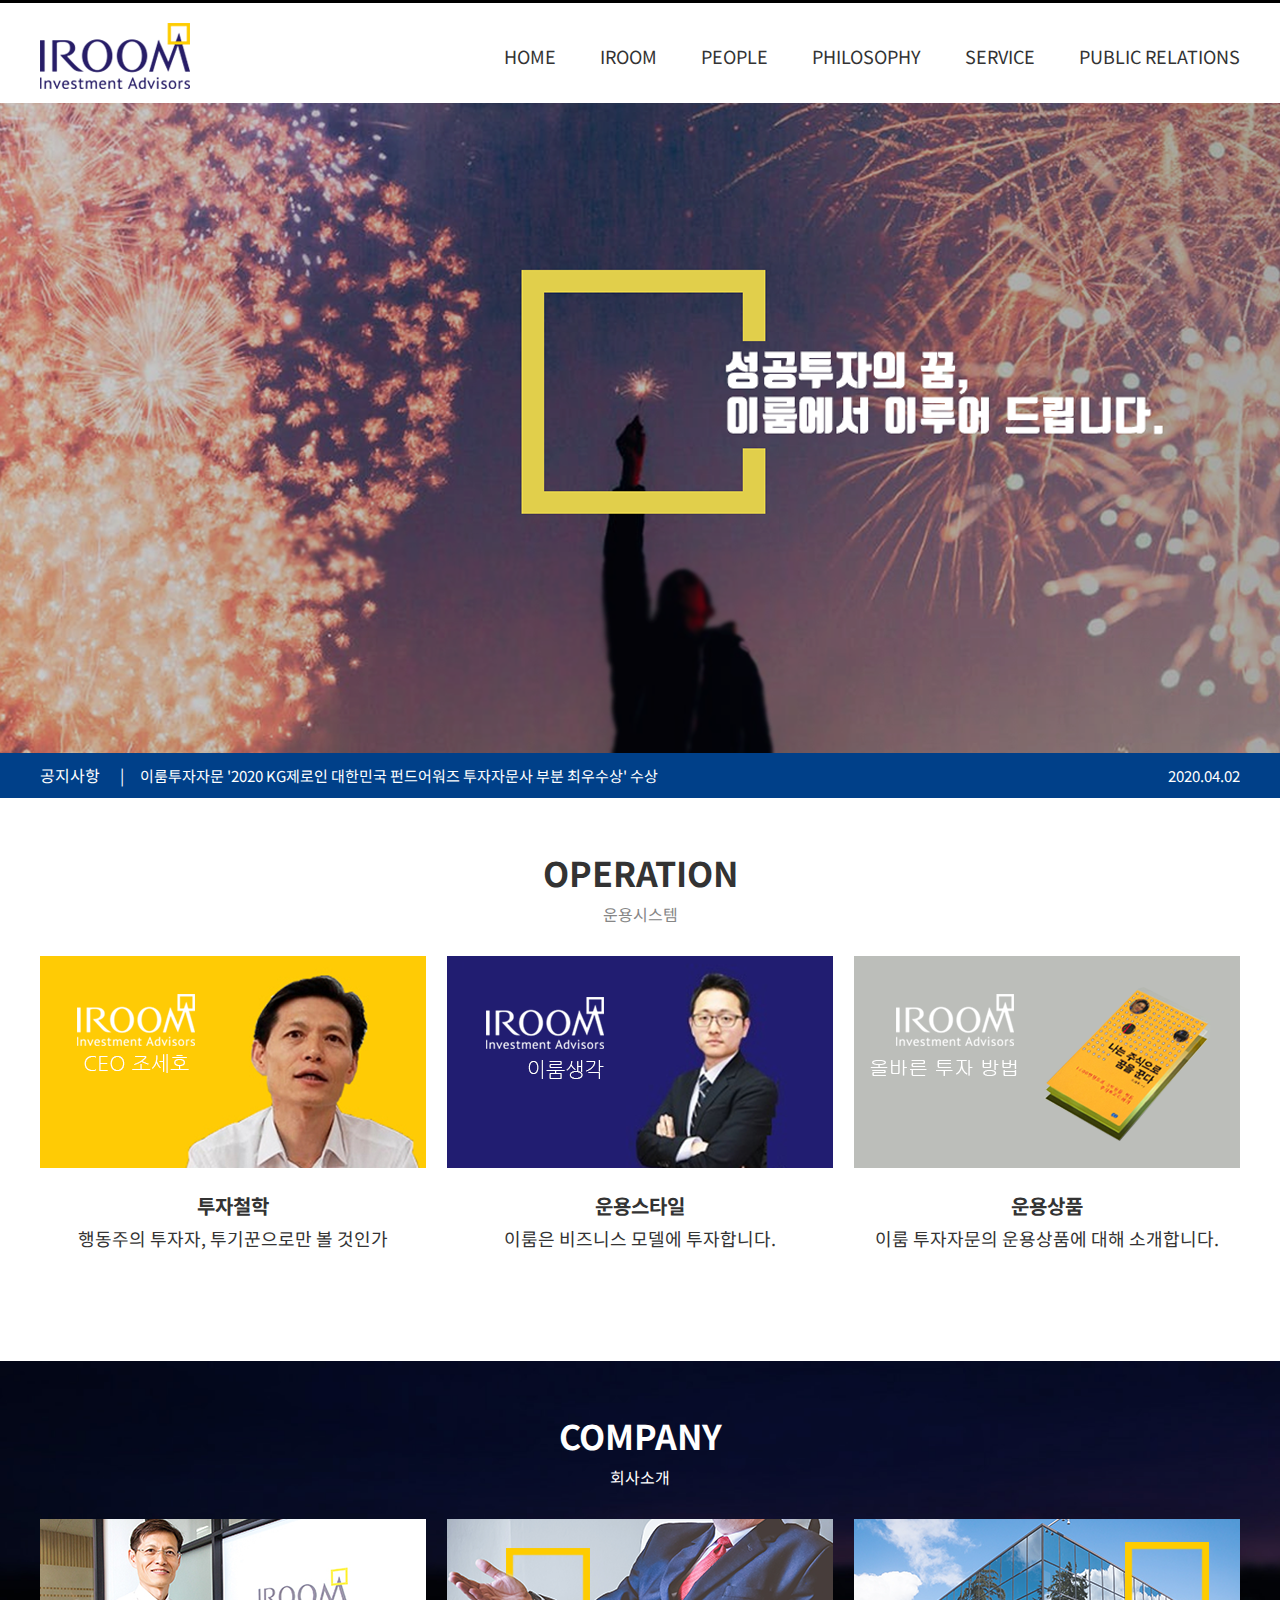
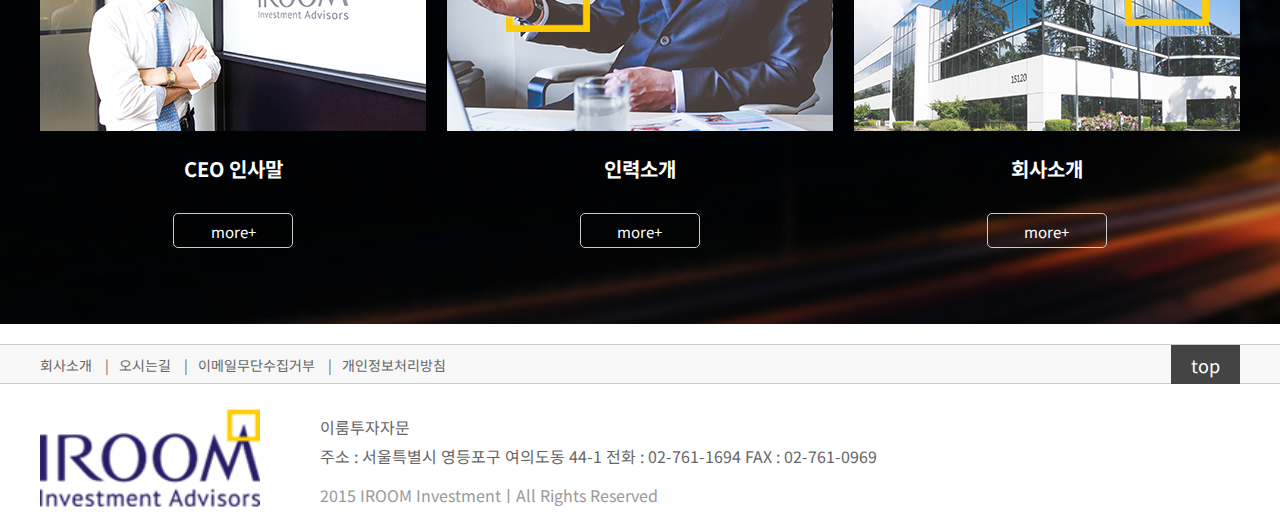
<file: 이룸메인/index.html>
<!DOCTYPE html>
<html lang="en">
<head>
  <meta charset="UTF-8">
  <meta name="viewport" content="width=device-width, initial-scale=1.0">
  <title>이룸 투자자문</title>
  <!-- 구글웹폰트 -->
  <link href="https://fonts.googleapis.com/css2?family=Noto+Sans+KR:wght@100;300;700;900&display=swap" rel="stylesheet">
  <!-- 사용자 CSS -->
  <link rel="stylesheet" href="css/style.css">
  <!-- 제이쿼리 라이브러리 -->
  <script src="js/jquery-3.5.0.min.js"></script>
  <!-- 사용자 자바스크립트 -->
  <script src="js/main.js"></script>
</head>
<body>
  <div class="header_wrap">
    <header id="main_header">
      <!-- <h1><img src="images/logo.png"  alt="이룸투자자문"></h1> -->
      <a id="abcd1" href="./index.html"><img src="images/logo.png"  alt="이룸투자자문"></a>
      <nav id="gnb">
       
        <ul>
          <li><a href="../이룸서브/subpage.html">HOME</a></li>
          <li><a href="../이룸서브/subpage.html">IROOM</a></li>
          <li><a href="../이룸서브/subpage.html">PEOPLE</a></li>
          <li><a href="../이룸서브/subpage.html">PHILOSOPHY</a></li>
          <li><a href="../이룸서브/subpage.html">SERVICE</a></li>
          <li><a href="../이룸서브/subpage.html">PUBLIC RELATIONS</a></li>
        </ul>
      </nav>
    </header>
  </div><!-- end header_wrap -->

  <section id="visual">
    <div class="img">
      <img src="./images/home.png" alt="visual">
      <img src="images/vis2.jpg" alt="visual">
      <img src="images/vis3.jpg" alt="visual">
    </div>

    <!-- <div class="container-full">
      <div id="visual_pager">
        <a class="selected" href="#">위대한 기업에 장기투자</a>
        <a href="#">Middle-down Approach</a>
        <a href="#">자산운용전문 투자자문회사</a>
      </div>
    </div> -->
  </section>

  <section id="notice">
    <div class="notice-container">
      <ul>
        <li>
          <p class="title">공지사항 <span>|</span></p>
          <p class="text">이룸투자자문 '2020 KG제로인 대한민국 펀드어워즈 투자자문사 부분 최우수상' 수상</p>
          <p class="date">2020.04.02</p>
        </li>
      </ul>
    </div>
  </section>

  <!-- OPERTATION(운용시스템) 섹션 -->
  <section id="operation">
    <header>
      <h2>operation</h2>
      <p>운용시스템</p>
    </header>
    <div class="row">
      <div class="col">
        <img src="./images/1.png" alt="1">
        <div class="col-text">
          <h3>투자철학</h3>
          <p>행동주의 투자자, 투기꾼으로만 볼 것인가</p>
        </div>
        <div class="cover">
          <h2>투자철학</h2>
          <h3>2020년 4월, IROOM철학</h3>
          <p>'독립적인 사고와 상식으로 좋은<br>사업모델을 골라
            적정한 가격에 투자합니다.'</p>
          <a href="http://iroominvestment.com/wpir/?page_id=13276" class="btn-more">more+</a>
        </div>
      </div>
      <div class="col">
        <img src="./images/2.png" alt="2">
        <div class="col-text">
          <h3>운용스타일</h3>
          <p>이룸은 비즈니스 모델에 투자합니다.</p>
        </div>
        <div class="cover">
          <h2>운용스타일</h2>
          <h3>2020년 전문가의 생각</h3>
          <p>단순히 PER, PBR이 낮은 종목이 아닌<br>미래가치가 큰 기업에 투자합니다.</p>
          <a href="http://iroominvestment.com/wpir/?page_id=13291" class="btn-more">more+</a>
        </div>
      </div>
      <div class="col">
        <img src="./images/3.png" alt="3">
        <div class="col-text">
          <h3>운용상품</h3>
          <p>이룸 투자자문의 운용상품에 대해 소개합니다.</p>
        </div>
        <div class="cover">
          <h2>도서소개</h2>
          <h3>2020년 투자 노하우</h3>
          <p>'세상을 바꾼 비즈니스 모델 70'<br>'101가지 비즈니스 모델이야기'</p>
          <a href="http://iroominvestment.com/wpir/?page_id=13293" class="btn-more">more+</a>
        </div>
      </div>
    </div><!-- end row -->  
  </section>

  <!-- COMPANY(회사소개) -->
  <div class="company-container-full">
    <section id="company">
      <header>
        <h2>company</h2>
        <p>회사소개</p>
      </header>
      <div class="row">
        <div class="col">
          <img src="./images/4.png" alt="1">
          <div class="col-text">
            <h3>CEO 인사말</h3>
            <a href="#" class="btn-more">more+</a>
          </div>
        </div>
        <div class="col">
          <img src="./images/5.png" alt="1">
          <div class="col-text">
            <h3>인력소개</h3>
            <a href="#" class="btn-more">more+</a>
          </div>
        </div>
        <div class="col">
          <img src="./images/6.png" alt="1">
          <div class="col-text">
            <h3>회사소개</h3>
            <a href="#" class="btn-more">more+</a>
          </div>
        </div>



      </div><!-- end row -->  
    </section>
  </div><!-- end container-full -->

  <div class="footer_bar">
    <footer id="main_footer">
        <nav id="footer_menu">
            <ul>
                <li><a href="#">회사소개 <span>|</span></a></li>
                <li><a href="#">오시는길 <span>|</span></a></li>
                <li><a href="#">이메일무단수집거부 <span>|</span></a></li>
                <li><a href="#">개인정보처리방침</a></li>
            </ul>
            <a href="#" class="btn_top">top</a>
        </nav>
        <div class="footer_info">
            <img src="images/logo.png" alt="footer_logo" width="220">
            <div class="address">
                <ul>
                    <li>이룸투자자문</li>
                    <li>주소 : 서울특별시 영등포구 여의도동 44-1 전화 : 02-761-1694 FAX : 02-761-0969</li>
                    <li>2015 IROOM InvestmentㅣAll Rights Reserved</li>
                </ul>
            </div>
        </div>
    </footer>
</body>
</html>
</file>
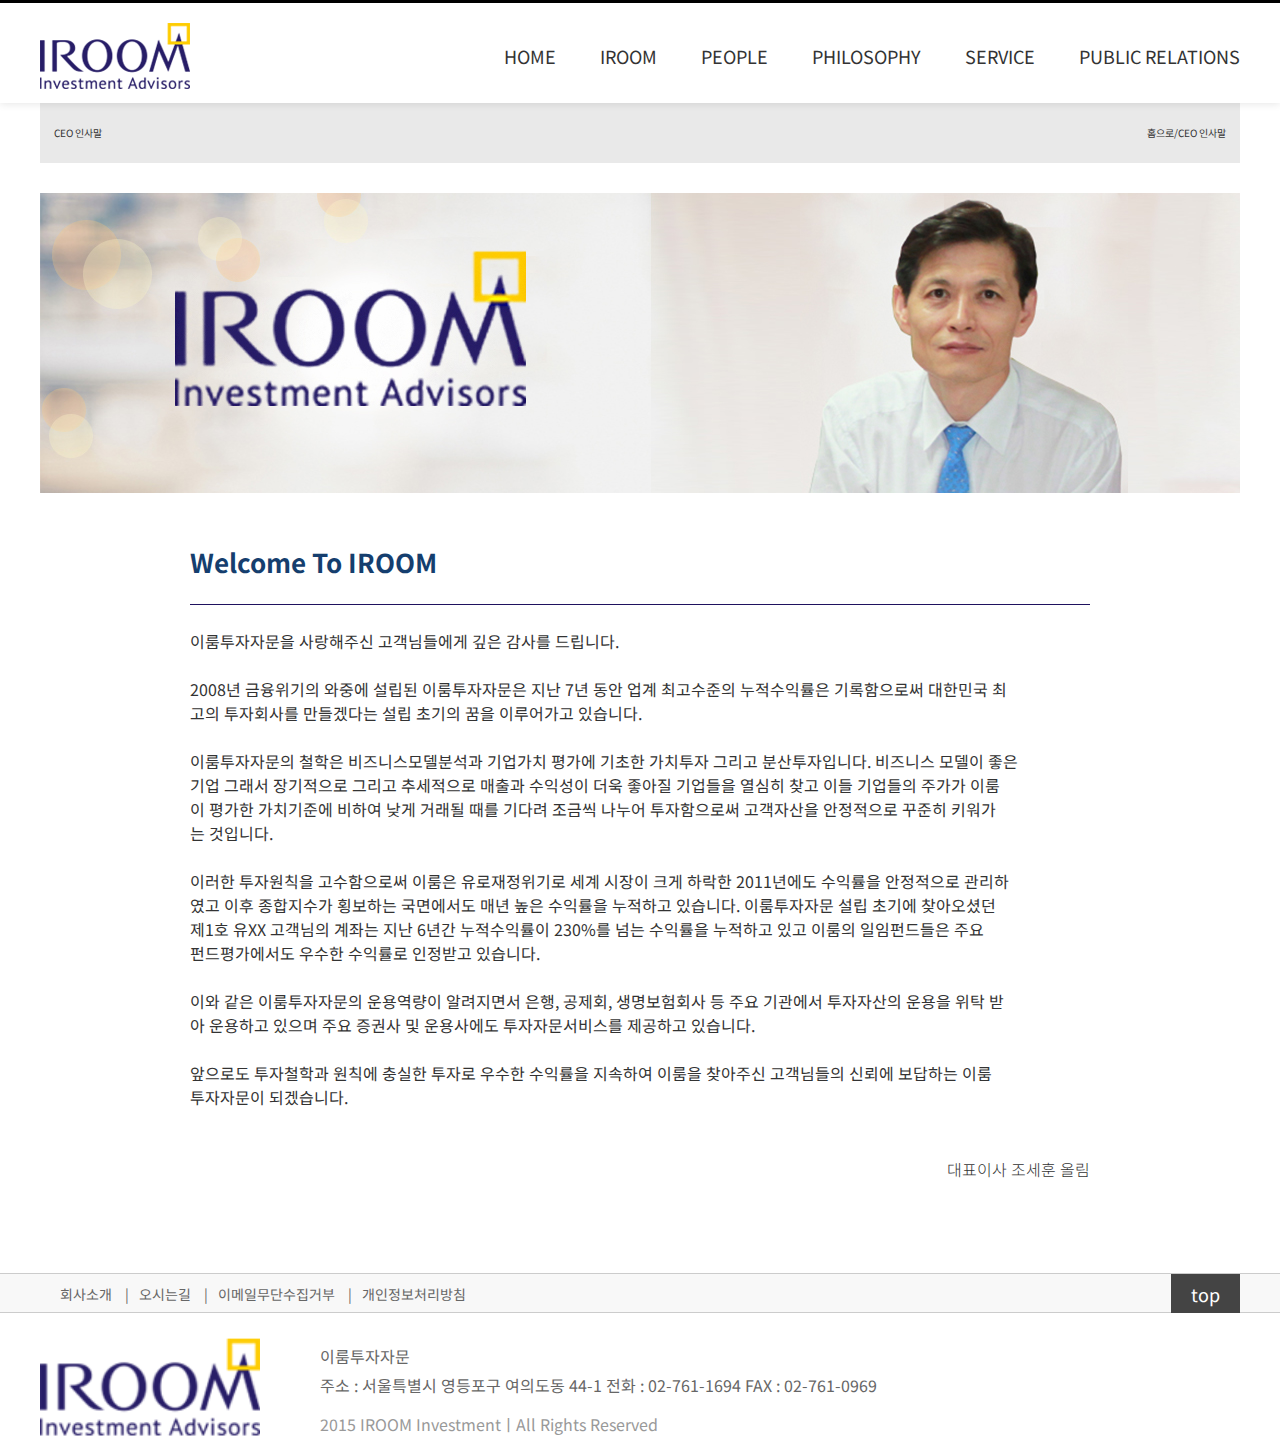
<file: 이룸서브/subpage.html>
<!DOCTYPE html>
<html lang="en">
<head>
    <meta charset="UTF-8">
    <meta name="viewport" content="width=device-width, initial-scale=1.0">
    <title>Document</title>
    <link rel="stylesheet" href="./style.css">
    <link href="https://fonts.googleapis.com/css2?family=Noto+Sans+KR:wght@700;900&display=swap" rel="stylesheet">
    <link href="https://fonts.googleapis.com/css2?family=Noto+Sans+KR:wght@100;300;700;900&display=swap" rel="stylesheet">
</head>
<body>
    <div class="header_wrap">
        <header id="main_header">
            <a id="abcd1" href="../이룸메인/index.html"><img src="images/logo.png"  alt="이룸투자자문"></a>
          <nav id="gnb">
            <ul>
              <li><a href="https://rlatnrud.github.io/-/">HOME</a></li>
              <li><a href="#">IROOM</a></li>
              <li><a href="#">PEOPLE</a></li>
              <li><a href="#">PHILOSOPHY</a></li>
              <li><a href="#">SERVICE</a></li>
              <li><a href="#">PUBLIC RELATIONS</a></li>
            </ul>
          </nav>
        </header> 
      </div><!-- end header_wrap -->
      <div id="tap1-box">
      <div id="tap1">
        <ul>
            <li class="left">CEO 인사말</li>
            <li class="right">홈으로/CEO 인사말</li>
        </ul>
      </div>
    </div>

    <div id="contents">
        <div class="ceo">
            <img src="./images/ceo2.jpg" alt="ceo">
        </div>
        <div class="hello">
            <div class="ttt">
            <h3>Welcome To IROOM</h3>
            <p class="t1">&nbsp;</p>
            <p><br>이룸투자자문을 사랑해주신 고객님들에게 깊은 감사를 드립니다.<br><br>
    
                2008년 금융위기의 와중에 설립된 이룸투자자문은 지난 7년 동안 업계 최고수준의 누적수익률은 기록함으로써 대한민국 최<br>고의 투자회사를 만들겠다는 설립 초기의 꿈을 이루어가고 있습니다.<br><br>
                
                이룸투자자문의 철학은 비즈니스모델분석과 기업가치 평가에 기초한 가치투자 그리고 분산투자입니다. 비즈니스 모델이 좋은<br>기업 그래서 장기적으로 그리고 추세적으로 매출과 수익성이 더욱 좋아질 기업들을 열심히 찾고 이들 기업들의 주가가 이룸<br>이 평가한 가치기준에 비하여 낮게 거래될 때를 기다려 조금씩 나누어 투자함으로써 고객자산을 안정적으로 꾸준히 키워가<br>는 것입니다.<br><br>
                
                이러한 투자원칙을 고수함으로써 이룸은 유로재정위기로 세계 시장이 크게 하락한 2011년에도 수익률을 안정적으로 관리하<br>였고 이후 종합지수가 횡보하는 국면에서도 매년 높은 수익률을 누적하고 있습니다. 이룸투자자문 설립 초기에 찾아오셨던<br>제1호 유XX 고객님의 계좌는 지난 6년간 누적수익률이 230%를 넘는 수익률을 누적하고 있고 이룸의 일임펀드들은 주요<br> 펀드평가에서도 우수한 수익률로 인정받고 있습니다.<br><br>
                
                이와 같은 이룸투자자문의 운용역량이 알려지면서 은행, 공제회, 생명보험회사 등 주요 기관에서 투자자산의 운용을 위탁 받<br>아 운용하고 있으며 주요 증권사 및 운용사에도 투자자문서비스를 제공하고 있습니다.<br><br>

                앞으로도 투자철학과 원칙에 충실한 투자로 우수한 수익률을 지속하여 이룸을 찾아주신 고객님들의 신뢰에 보답하는 이룸<br>투자자문이 되겠습니다.<br><br><br> </p>

                <p class="tt
                ">대표이사 조세훈 올림</p>
            </div>
        </div>
    </div>


      <div class="footer_bar">
        <footer id="main_footer">
            <nav id="footer_menu">
                <ul>
                    <li><a href="#">회사소개 <span>|</span></a></li>
                    <li><a href="#">오시는길 <span>|</span></a></li>
                    <li><a href="#">이메일무단수집거부 <span>|</span></a></li>
                    <li><a href="#">개인정보처리방침</a></li>
                </ul>
                <a href="#" class="btn_top">top</a>
            </nav>
            <div class="footer_info">
                <img src="images/logo.png" alt="footer_logo" width="220">
                <div class="address">
                    <ul>
                        <li>이룸투자자문</li>
                        <li>주소 : 서울특별시 영등포구 여의도동 44-1 전화 : 02-761-1694 FAX : 02-761-0969</li>
                        <li>2015 IROOM InvestmentㅣAll Rights Reserved</li>
                    </ul>
                </div>
            </div>
        </footer>
    </div>
</body>
</html>
</file>
<file: 이룸메인/css/style.css>
/* style.css */
* {
  margin: 0; padding: 0;
  box-sizing: border-box;
}

a { text-decoration: none;}
ul { list-style-type: none;}

body {
  font-size: 18px;
  font-family: 'Noto Sans KR', sans-serif;
  min-width: 1200px;
  color: #333;
}

#abcd1 img{
  margin-top: 10px;
}

.header_wrap {
  box-shadow: 0px 1px 8px rgba(0,0,0,0.1);
  border-top: 3px solid black;
  position: relative;
}

#main_header {
  width: 1200px; height: 100px;
  position: relative;
  /* background: #ccc; */
  margin: 0 auto;

}
#main_header > h1 {
  position: absolute;
  left: 0; top: 10px;
}
#gnb {
  position: absolute;
  right: 0; top: 40px;
}
#gnb > ul > li {
  display: inline-block;
  margin-right: 20px;
  margin-left: 20px;
}
#gnb > ul > li:last-child { margin-right: 0;}

#gnb > ul > li a { 
    
    color: #333; 
  }
#gnb > ul > li a:hover{
  color: purple;
  padding-top: 30px;
  box-sizing: border-box;
  width: 20px;
  height: 20px;
  border-top: 6px solid #ffcb05;

}

/* 비주얼 */
#visual {
  position: relative;
  height: 650px;
  /* outline: 2px solid red; */
  overflow: hidden;
}
#visual > .img {
  position: absolute;
  left: 0; top: 0;
  width: 1920px;
  height: 650px;
 
  /* margin: 0 auto; */
  left: 50%;
  margin-left: -960px;
}

#visual_pager {
  width: 1200px;
  /* outline: 2px solid red; */
  overflow: hidden;
  background: #0b223c;
  position: absolute;
  bottom: 0;
  /* 중앙정렬 */
  left: 50%;
  margin-left: -600px;
}
#visual_pager > a {
  display: block;
  float: left;
  width: 33.33%;
  text-align: center;
  height: 55px;
  line-height: 55px;
  color: #fff;
}
/* 비주얼 버튼 배경색 상태  */
#visual_pager > a.selected {
  background: #f58020;
}
#visual_pager > a:hover {
  background: rgba(245, 128, 32, 0.7);
}

#visual .container-full {
  background: #0b223c;
}

/* 공지사항 */
#notice {
  background: #004089;
  color: #fff;
}
#notice > .notice-container {
  width: 1200px;
  height: 45px;
  line-height: 45px;
  margin: 0 auto;
  overflow: hidden;
}
#notice > .notice-container .title {
  float: left;
  font-size: 16px;
}
#notice > .notice-container .title span {
  margin-left: 1em;
  margin-right: 1em;
}
#notice > .notice-container .text {
  float: left;
  font-size: 15px;
}
#notice > .notice-container .date {
  float: right;
  font-size: 15px;
}
#notice p { padding-top: 0;}

/* 공통 섹션 */
section header h2 {
  font-size: 34px;
  text-transform: uppercase;
  font-weight: bold;
}
section header p { 
  font-size: 16px;
  color: rgb(134, 134, 134);
  padding-top: 5px;
}
section h3 { 
  font-size: 20px;
}
section p { padding-top: 5px;}
section .col-text { margin-top: 1em;}
section .row { margin-top: 30px;}

/* operation 섹션 */
#operation, 
#company {
  width: 1200px;
  margin: 0 auto;
  /* outline: 1px solid red; */
  padding-top: 50px;
  padding-bottom: 50px;
  text-align: center;
}
#operation > .row, 
#company > .row {
  overflow: hidden;
}
#operation > .row > .col, 
#company > .row > .col {
  position: relative;
  width: 386.66px; 
  height: 355px;
  margin-right: 20px;
  float: left;
  /* border: 1px solid green; */
  overflow: hidden;
}
/* hover시 cover 박스 */
#operation > .row > .col .cover {
  padding-top: 50px;
  display: none;
  color: white;
}
.cover > h3{
  margin-top: 15px;
   color: #fecc00;
}
.cover > h2> p{
  padding: 10px;
  
}
#operation > .row > .col:hover .cover {
  position: absolute;
  left: 0; top: 0;
  width: 100%; height: 100%;
  background: #271d67;
  display: block;
}

#operation > .row > .col:last-child,
#company > .row > .col:last-child{
  margin-right: 0;
}

/* more 버튼 */
.btn-more {
  display: inline-block;
  width: 120px; height: 35px;
  line-height: 35px;
  border: 1px solid rgb(255, 255, 255);
  margin-top: 30px;
  font-size: 15px;
  border-radius: 5px;
  color: rgb(255, 255, 255);
}

#company {
  color: #fff;
}
#company p { color: #fff;}
#company .btn-more {
  color: #fff;
  border-color: #ccc;
}

/* 배경 이미지 채우기 */
.company-container-full {
  background: #000000;
  background-image: url("../images/vis2.jpg");
  background-size: cover;
}


#main_footer{
  width: 1200px;
  /* outline: 2px solid red; */
  overflow: hidden;
  position: relative;
  left: 50%;
  margin-left: -600px;
  bottom: 0;
}
.footer_bar{
  margin-top: 20px;
  height: 40px;
  background-color: #f8f8f8;
  border-top: 1px solid #ccc;
  border-bottom: 1px solid #ccc;
}
#footer_menu{
  width: 1200px;
  height: 40px;
}
#footer_menu ul{
  line-height: 40px;
  margin-left: 0px;
}
#footer_menu ul li{
  float: left;
  font-size: 14px;
}
#footer_menu ul span{
  margin: 0 10px;
}
#footer_menu ul li a{
  
  color: #666;
}
.btn_top{
  height: 39px;
  float: right;
  background: #444;
  padding: 7px 20px;
  color: white;
}
.footer_info{
  width: 1200px;
  height: 140px;
  
}
.footer_info img{
  position: absolute;
  left: 0;
  top: 50px;
  margin-right: 20px;
  
}
.address{
  position: absolute;
  left: 280px;
  top: 65px;
  font-size: 16px;
}
.address ul li{
  margin: 5px 0;
  color: #666;
}
.address ul li:nth-child(3){
  margin: 15px 0;
  color: #999;
}
</file>
<file: 이룸서브/style.css>
* {
    margin: 0; padding: 0;
    box-sizing: border-box;
  }
  
  a { text-decoration: none;}
  ul { list-style-type: none;}
  
  body {
    font-size: 18px;
    font-family: 'Noto Sans KR', sans-serif;
    min-width: 1200px;
    color: #333;
  }
  
  .header_wrap {
    box-shadow: 0px 1px 8px rgba(0,0,0,0.1);
    border-top: 3px solid black;
    position: relative;
  }
  #abcd1 img{
    margin-top: 10px;
  }
  
  #main_header {
    width: 1200px; height: 100px;
    position: relative;
    /* background: #ccc; */
    margin: 0 auto;
  
  }
  #main_header > h1 {
    position: absolute;
    left: 0; top: 10px;
  }
  #gnb {
    position: absolute;
    right: 0; top: 40px;
  }
  #gnb > ul > li {
    display: inline-block;
    margin-right: 20px;
    margin-left: 20px;
  }
  #gnb > ul > li:last-child { margin-right: 0;}
  
  #gnb > ul > li a { 
      
      color: #333; 
    }
  #gnb > ul > li a:hover{
    color: purple;
    padding-top: 30px;
    box-sizing: border-box;
    width: 20px;
    height: 20px;
    border-top: 6px solid #ffcb05;

  }
  #tap1-box{
      overflow: hidden;
      width: 1200px;
      margin: 0 auto;
      margin-bottom: 30px;
      
  }

  #tap1{
      float: left;
      display: inline-block;
      margin: 0 auto;
      font-size: 10px;
      width: 1200px;
      height: 60px;
      line-height: 60px;
      border-top: #ccc;
      border-bottom: #ccc;
      background:rgb(233, 233, 233);
  }

  .left {
      float: left;
      margin-left: 14px;
  }
  .right{
      float: right;
      margin-right: 14px;
  }

  #contents{
    width: 1200px;
    height: 530px;
    /* outline: 2px solid red; */
    margin: 0 auto;
    position: relative;
}
.ceo{
    width: 1200px;
    display: inline;
    text-align: center;
    position: relative;
    float: left;
    margin: 0 auto;
}

.hello{
    /* border: 1px solid red; */
    width: 1200px;
    height: 50px;
    margin-top: 350px;
    position: absolute;
    float: left;
}
.ttt{
    margin: 0 auto;
    
    width: 900px;
}
.hello p{
    text-align: left;
    font-size: 16px;
    font-family: 'Noto Sans KR', sans-serif;
}
.tt{
    float: right;
    font-weight: 300;
    /* border: 1px solid red; */
}
.hello h3{
    /* border-right: 1px solid purple; */
    font-size: 26px;
    color: #153e6e;
    
}
.t1{
    border-bottom: 1px solid #1f125f;
}


#main_footer{
    width: 1200px;
    /* outline: 2px solid red; */
    overflow: hidden;
    position: relative;
    left: 50%;
    margin-left: -600px;
    bottom: 0;
  }
.footer_bar{
    margin-top: 550px;
    height: 40px;
    background-color: #f8f8f8;
    border-top: 1px solid #ccc;
    border-bottom: 1px solid #ccc;
}
#footer_menu{
    width: 1200px;
    height: 40px;
}
#footer_menu ul{
    line-height: 40px;
    margin-left: 20px;
}
#footer_menu ul li{
    float: left;
    font-size: 14px;
}
#footer_menu ul span{
    margin: 0 10px;
}
#footer_menu ul li a{
    
    color: #666;
}
.btn_top{
    height: 39px;
    float: right;
    background: #444;
    padding: 7px 20px;
    color: white;
}
.footer_info{
    width: 1200px;
    height: 140px;
    
}
.footer_info img{
    position: absolute;
    left: 0;
    top: 50px;
    margin-right: 20px;
    
}
.address{
    position: absolute;
    left: 280px;
    top: 65px;
    font-size: 16px;
}
.address ul li{
    margin: 5px 0;
    color: #666;
}
.address ul li:nth-child(3){
    margin: 15px 0;
    color: #999;
}
</file>
